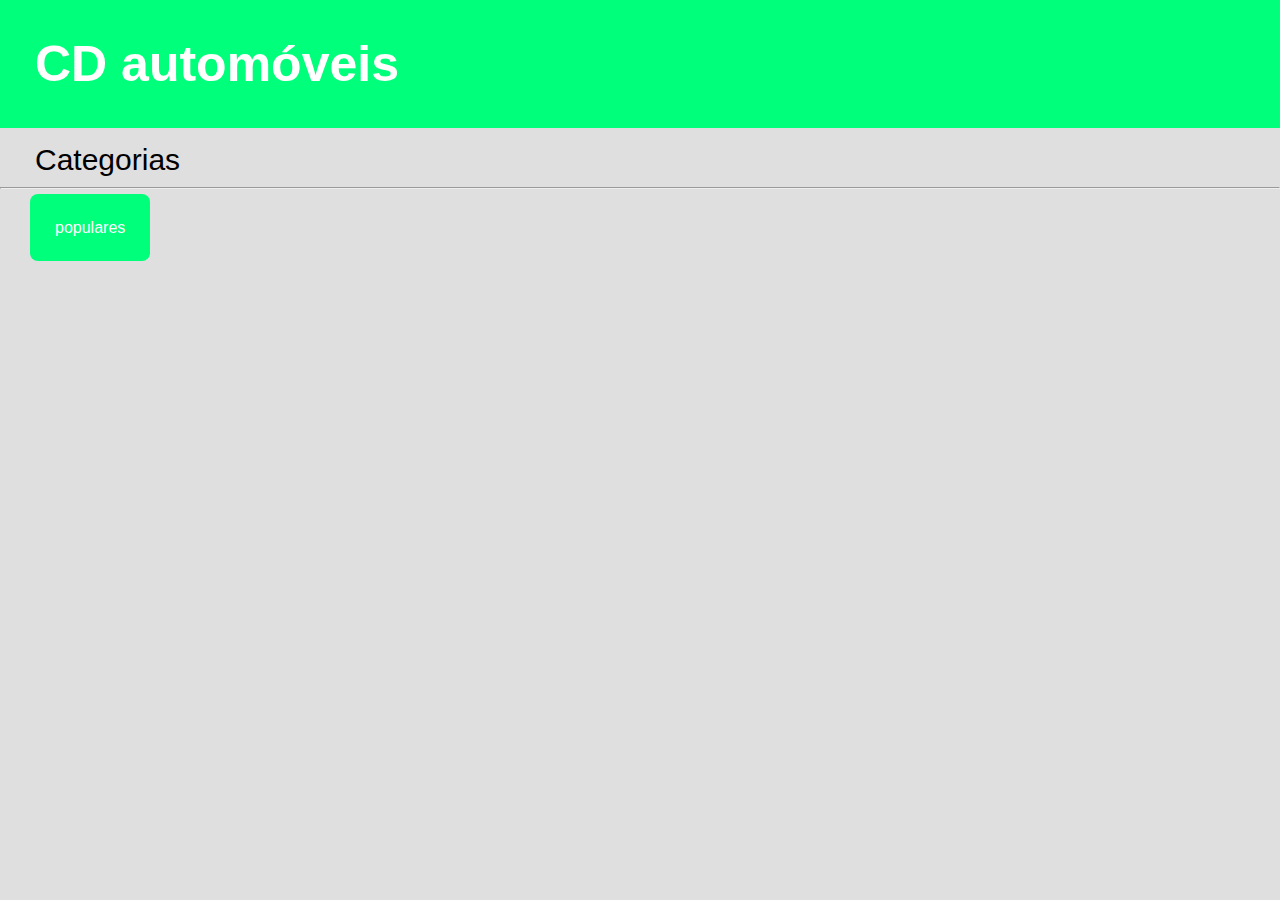
<file: index.html>
<!DOCTYPE html>
<html lang="en">
<head>
    <meta charset="UTF-8">
    <meta name="viewport" content="width=device-width, initial-scale=1.0">
    <link rel="website icon" type="png" href="/css/img/car.png">
    <link rel="stylesheet" href="/css/style.css">
    <title>Document</title>
</head>
<body>
    <header>
        <h1>CD automóveis</h1>
    </header>
    <span>Categorias</span> 
    <hr>
    <div>
        <a href="/html/populares.html" class="btn">populares</a>
    </div>
    
    
</body>
</html>
</file>
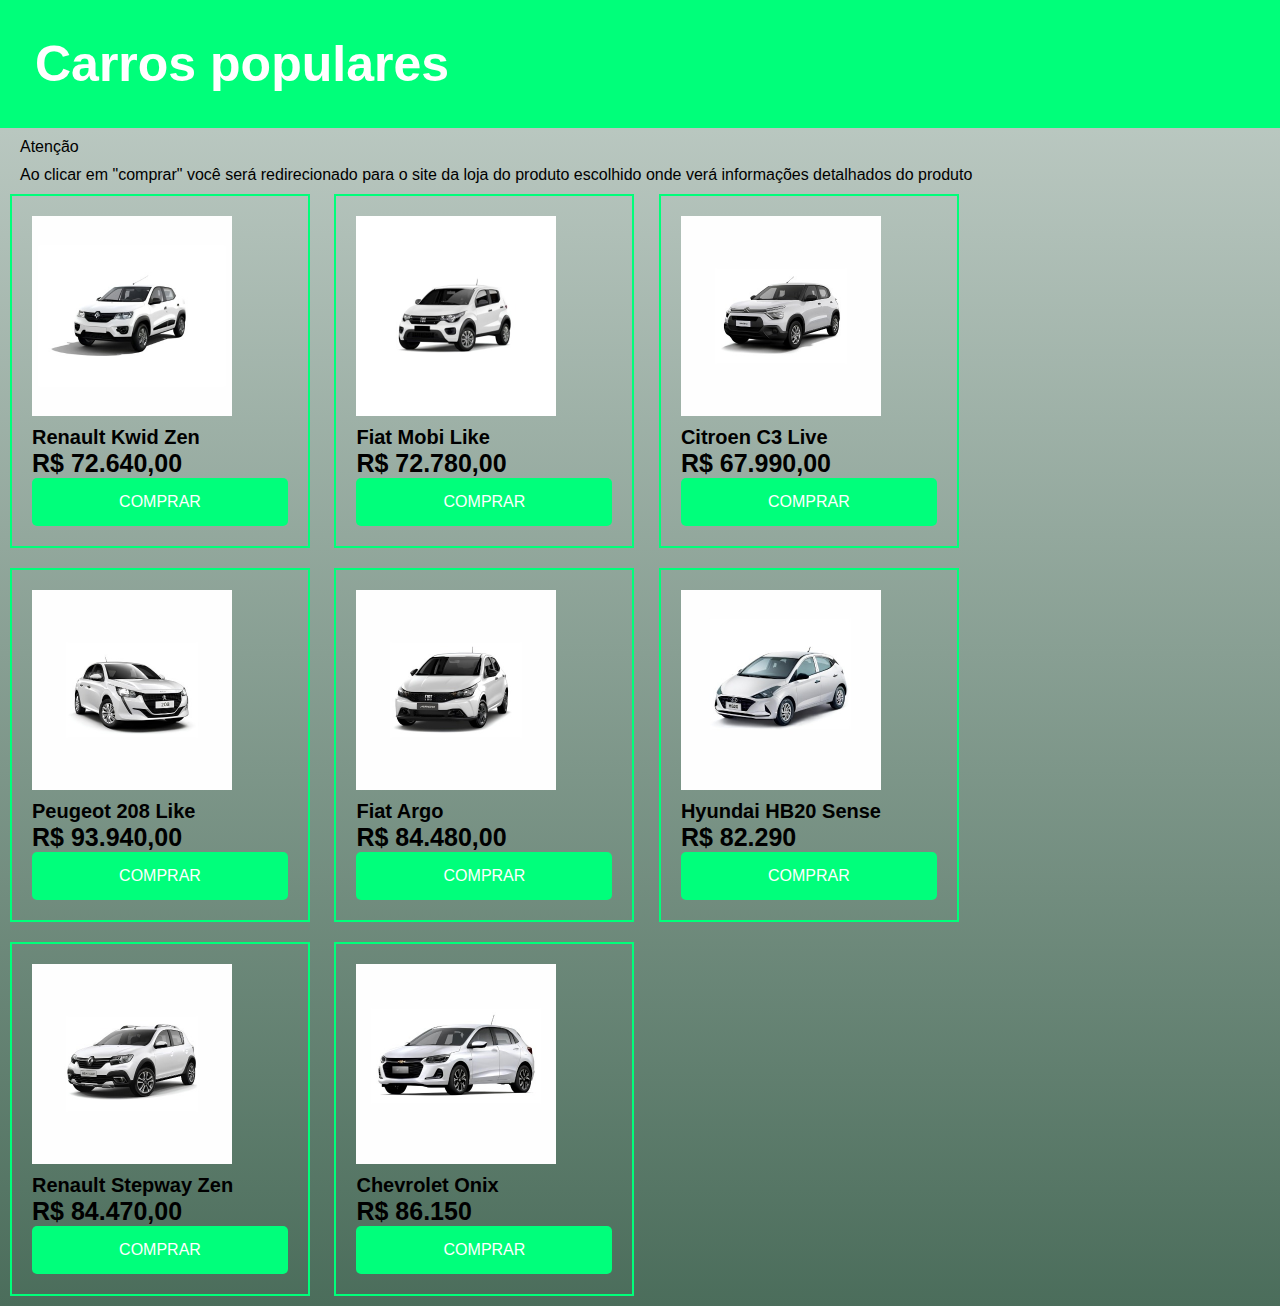
<file: html/populares.html>
<!DOCTYPE html>
<html lang="en">

<head>
    <meta charset="UTF-8">
    <meta name="viewport" content="width=device-width, initial-scale=1.0">
    <link rel="website icon" type="png" href="/css/img/car.png">
    <link rel="stylesheet" href="/css/populares.css">
    <title>Carros populares</title>
</head>

<body>
    <header>
        <h1>Carros populares </h1>
    </header>
    <p>Atenção</p>
    <p>Ao clicar em "comprar" você será redirecionado para o site da loja do produto escolhido onde verá informações detalhados do produto</p>
    <main class="container">
        <section class="products-container">
            <div class="card">
                <div class="product-image" id="img-1"></div>
                <h3>Renault Kwid Zen</h3>
                <span> R$ 72.640,00</span>
                <a href="https://www.renault.com.br/veiculos-de-passeio/kwid/versoes-e-precos.html?gad_source=1&gradeCode=ENS_MDL2P1SERIELIM1" class="btn">comprar</a>
            </div>
            <div class="card">
                <div class="product-image" id="img-2"></div>
                <h3>Fiat Mobi Like</h3>
                <span>R$ 72.780,00</span>
                <a href="https://mobi.fiat.com.br/monte.html#cor" class="btn">comprar</a>
            </div>
            <div class="card">
                <div class="product-image" id="img-3"></div>
                <h3>Citroen C3 Live</h3>
                <span>R$ 67.990,00</span>
                <a href="https://www.citroen.com.br/veiculos-passeio/citroen-c3.html" class="btn">comprar</a>
            </div>
            <div class="card">
                <div class="product-image" id="img-4"></div>
                <h3>Peugeot 208 Like</h3>
                <span>R$ 93.940,00</span>
                <a href="https://www.peugeot.com.br/gama/peugeot-208/monte.html?&gad_source=1&gclid=CjwKCAiArfauBhApEiwAeoB7qD4AOioFf7_Xay1cs-dDfADVBl5Z1HoJVlik_lW8412VIuOck6vIVhoCFbcQAvD_BwE&gclsrc=aw.ds#versao" class="btn">comprar</a>
            </div>
            <div class="card">
                <div class="product-image" id="img-5"></div>
                <h3>Fiat Argo</h3>
                <span>R$ 84.480,00</span>
                <a href="#" class="btn">comprar</a>
            </div>
            <div class="card">
                <div class="product-image" id="img-6"></div>
                <h3>Hyundai HB20 Sense</h3>
                <span>R$ 82.290</span>
                <a href="https://www.hyundai.com.br/veiculos/novo-hyundai-hb20-b.html?adobe_mc_sdid=SDID%3D7084C47D2B96D35C-2EB6A46C33AEE681%7CMCORGID%3D458D6AF55BFE86380A495C13%40AdobeOrg%7CTS%3D1709102219&adobe_mc_ref=https%3A%2F%2Fwww.google.com%2F" class="btn">comprar</a>
            </div>
            <div class="card">
                <div class="product-image" id="img-7"></div>
                <h3>Renault Stepway Zen</h3>
                <span>R$ 84.470,00</span>
                <a href="https://www.renault.com.br/veiculos-de-passeio/stepway/versoes-e-precos.html?gradeCode=ENS_MDL2PSL1SERIELIM3" class="btn">comprar</a>
            </div>
            <div class="card">
                <div class="product-image" id="img-8"></div>
                <h3>Chevrolet Onix</h3>
                <span>R$ 86.150</span>
                <a href="https://www.chevrolet.com.br/carros/novo-onix" class="btn">comprar</a>
            </div>

        </section>
    </main>
    <footer>
        
    </footer>

</body>

</html>
</file>
<file: css/style.css>
*{
    padding: 0;
    margin: 0;
    box-sizing: border-box;
    font-family: Helvetica;
}

body{
    background: rgb(223, 223, 223);
}

header{
    background-color: rgb(0, 255, 122);
    color:#fff;
    padding: 35px;
    margin-bottom: 15px;
    font-size: 25px;
}

span{
    margin: 10px;
    font-size: 30px;
    padding: 25px;

}

hr{
    margin-top: 10px;
    margin-bottom: 30px;
}
.btn{
    background-color: rgb(0, 255, 122);
    width: 70px;
    padding: 25px;
    margin: 30px;
    border-radius: 8px;
    justify-content: center;
    text-decoration: none;
    color: #fff;
}

.btn:hover{
    background-color: rgb(25, 168, 80);
    transition: all 0.3s linear;
}
</file>
<file: css/populares.css>
* {
    padding: 0;
    margin: 0;
    box-sizing: border-box;
    font-family: Helvetica;
}

header {
    background-color: rgb(0, 255, 122);
    color: #fff;
    padding: 35px;
    margin-bottom: 0px;
    font-size: 25px;
}

h3{
    font-size: 20px;
}

span {
    font-weight: bold;
    margin-bottom: 10px;
    font-size: 25px;
}

body{
    background: linear-gradient(rgb(197, 209, 203), rgb(75, 109, 91));
    background-color: rgb(75, 109, 91);
}

p{
    margin-left: 20px;
    margin-top: 10px;
}

.container {
    padding: 0px;
    margin: 0px;
    display: flex;
    flex-wrap: wrap;
    justify-content: center;
}

div,
section {
    flex: 1 1 150px;
}

.products-container {
    max-width: 100%;
    margin: 0px;

}

.card {
    max-width: 300px;
    width: 100%;
    display: inline-block;
    margin: 10px 10px;
    padding: 20px;
    justify-content: center;
    border: 2px solid rgb(0, 255, 122);

}

.product-image {
    height: 200px;
    width: 200px;
    margin-bottom: 10px;
    background-position: center;
    background-size: cover;
    background-color: blue;

}

.btn {
    display: block;
    width: 100%;
    text-align: center;
    text-transform: uppercase;
    text-decoration: none;
    background-color: rgb(0, 255, 123);
    color: #fff;
    padding: 15px;
    border-radius: 5px;
}

.btn:hover {
    background-color: rgb(25, 168, 80);
    transition: all 0.3s linear;
}

#img-1 {
    background-image: url("/css/img/img-1.jpg");
    background-position: center;
    background-size: cover;
}

#img-2 {
    background-image: url("/css/img/img-2.jpg");
    background-position: center;
    background-size: cover;
}

#img-3 {
    background-image: url("/css/img/img-3.jpg");
    background-position: center;
    background-size: cover;
}

#img-4 {
    background-image: url("/css/img/img-4.jpg");
    background-position: center;
    background-size: cover;
}

#img-5 {
    background-image: url("/css/img/img-5.jpg");
    background-position: center;
    background-size: cover;
}

#img-6 {
    background-image: url("/css/img/img-6.jpg");
    background-position: center;
    background-size: cover;
}

#img-7 {
    background-image: url("/css/img/img-7.jpg");
    background-position: center;
    background-size: cover;
}

#img-8 {
    background-image: url("/css/img/img-8.jpg");
    background-position: center;
    background-size: cover;
}
</file>
